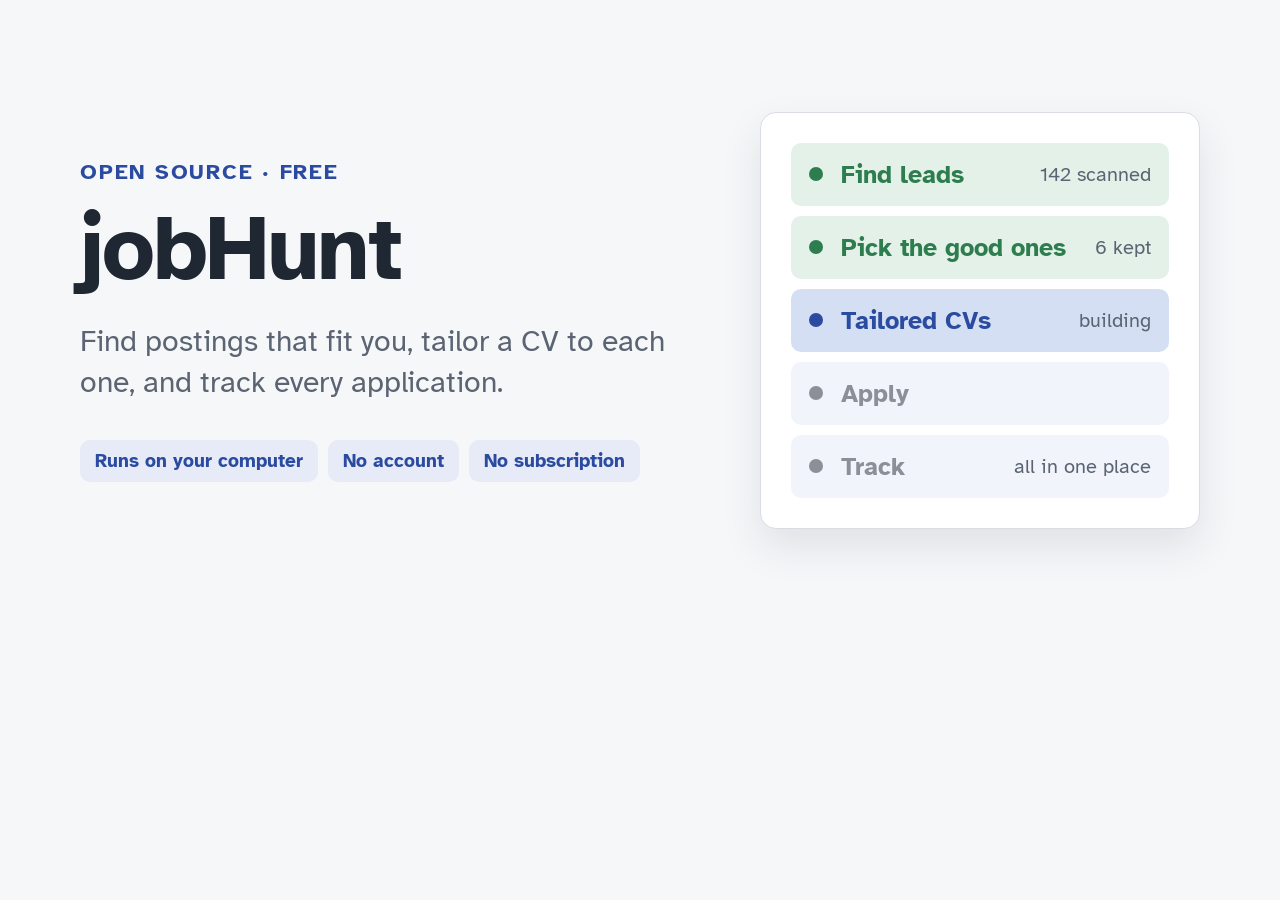
<file: docs/social-preview.html>
<!doctype html>
<!-- Source for social-preview.png (GitHub Settings -> Social preview, 1280x640).
     Re-render: msedge --headless --disable-gpu --hide-scrollbars --window-size=1280,640
       --screenshot=<abs path>/social-preview.png file:///<abs path>/social-preview.html
     Both paths must be absolute: a bare filename is read as a host name, not a file. -->
<html><head><meta charset="utf-8"><title>jobHunt</title>
<style>
@font-face { font-family: A; src: url("../jobs/ui/static/fonts/AtkinsonHyperlegible-Regular.woff2"); font-weight: 400; }
@font-face { font-family: A; src: url("../jobs/ui/static/fonts/AtkinsonHyperlegible-Bold.woff2"); font-weight: 700; }
* { box-sizing: border-box; margin: 0; }
html, body { width: 1280px; height: 640px; overflow: hidden; }
body { background: #F6F7F9; color: #1F2733; font-family: A, "Segoe UI", sans-serif;
  display: grid; grid-template-columns: 1fr 440px; gap: 48px; padding: 80px 80px; align-items: center; }
.kicker { color: #2B4BA0; font-weight: 700; font-size: 22px; letter-spacing: .08em; text-transform: uppercase; }
h1 { font-size: 92px; line-height: 1; margin: 18px 0 26px; letter-spacing: -.02em; }
p { font-size: 30px; line-height: 1.35; color: #5B6472; max-width: 620px; }
.chips { display: flex; gap: 10px; margin-top: 38px; flex-wrap: wrap; }
.chip { background: #E6EBF7; color: #2B4BA0; font-weight: 700; font-size: 19px; padding: 9px 15px; border-radius: 10px; }
.card { background: #fff; border: 1px solid #D9DDE3; border-radius: 16px; padding: 30px; box-shadow: 0 18px 40px rgba(31,39,51,.10); }
.step { display: flex; align-items: center; gap: 18px; padding: 16px 18px; border-radius: 10px; font-size: 25px; font-weight: 700; }
.step + .step { margin-top: 10px; }
.step span { font-weight: 400; color: #5B6472; font-size: 20px; margin-left: auto; }
.done { background: #E3F1E8; color: #2E7D4F; }
.now { background: #D5DFF4; color: #2B4BA0; }
.next { background: #F1F4FB; color: #8A8F98; }
.dot { width: 14px; height: 14px; border-radius: 50%; background: currentColor; flex: none; }
</style></head><body>
<div>
  <div class="kicker">Open source &middot; Free</div>
  <h1>jobHunt</h1>
  <p>Find postings that fit you, tailor a CV to each one, and track every application.</p>
  <div class="chips"><div class="chip">Runs on your computer</div><div class="chip">No account</div><div class="chip">No subscription</div></div>
</div>
<div class="card">
  <div class="step done"><i class="dot"></i>Find leads<span>142 scanned</span></div>
  <div class="step done"><i class="dot"></i>Pick the good ones<span>6 kept</span></div>
  <div class="step now"><i class="dot"></i>Tailored CVs<span>building</span></div>
  <div class="step next"><i class="dot"></i>Apply</div>
  <div class="step next"><i class="dot"></i>Track<span>all in one place</span></div>
</div>
</body></html>
</file>
